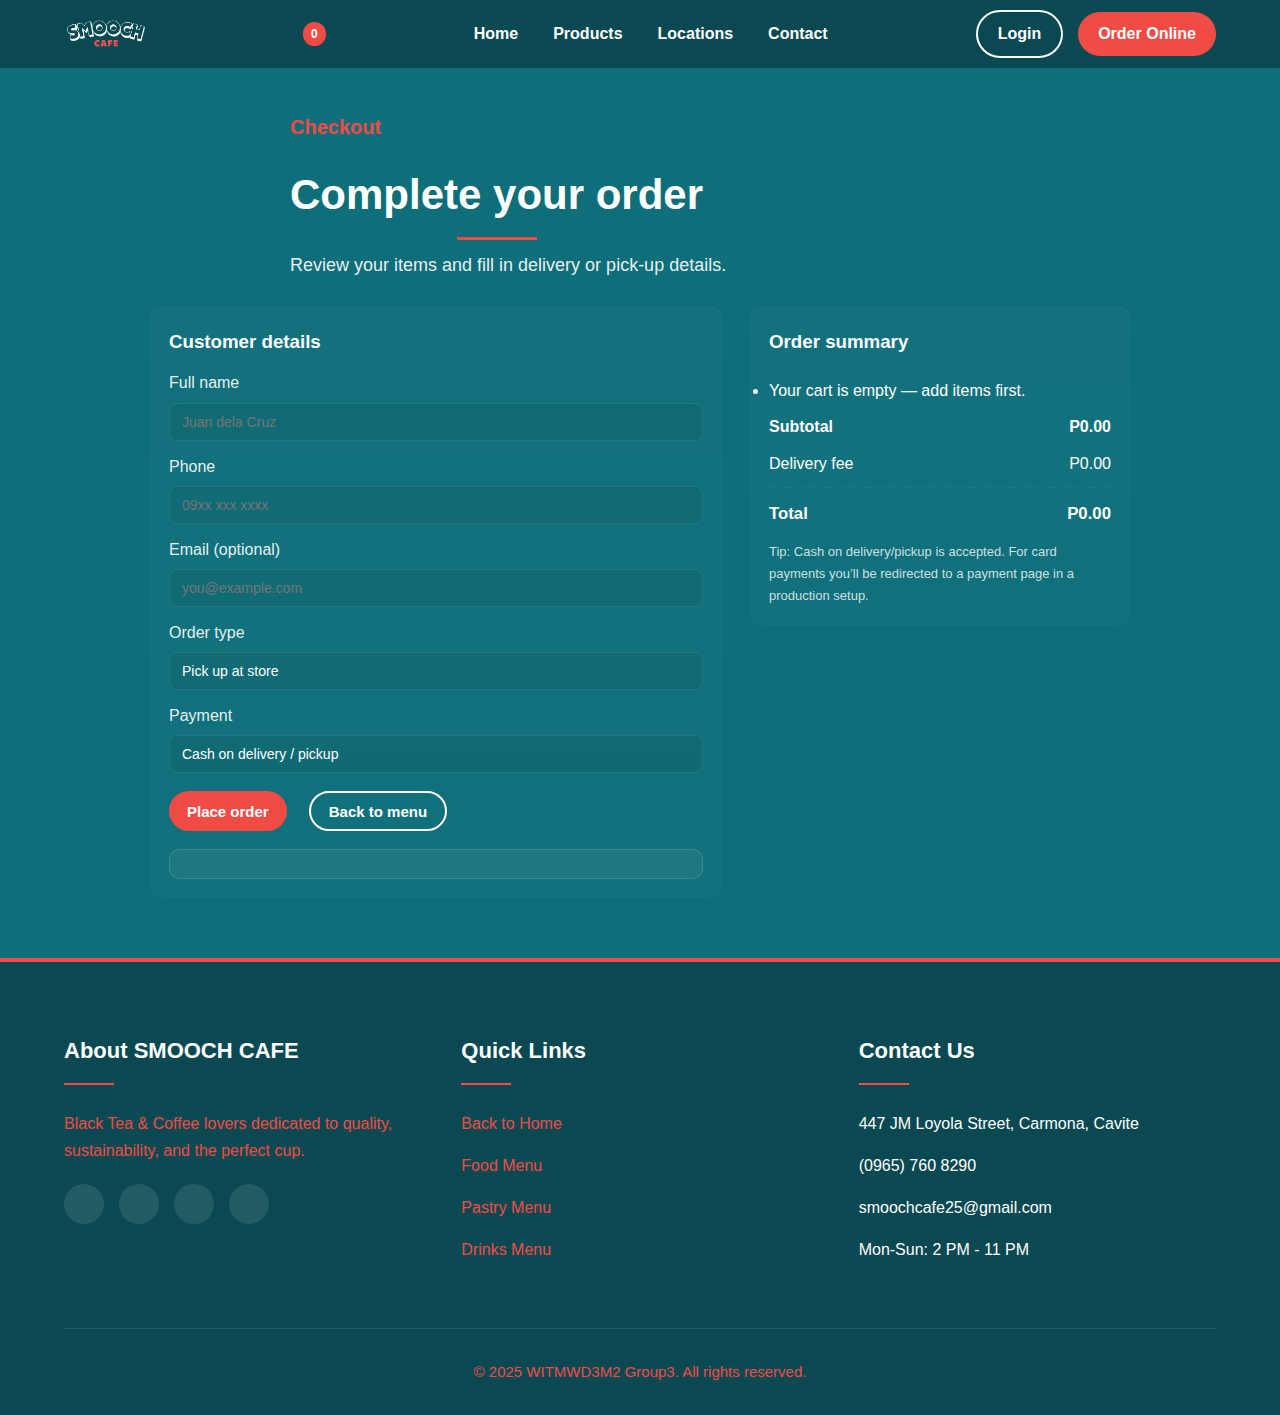
<file: pages/checkout.html>
<!DOCTYPE html>
<html lang="en">
<head>
  <meta charset="utf-8" />
  <meta name="viewport" content="width=device-width,initial-scale=1" />
  <title>Checkout — Smooch Cafe</title>

  <!-- main site css (page is in /pages/, so ../css/) -->
  <link rel="stylesheet" href="../css/style.css" />
  <link rel="icon" type="image/x-icon" href="../images/favicon.ico">
  <style>
    /* Page layout: use flex so footer sits after content and main grows naturally */
    html, body { height: 100%; margin: 0; }
    body { display: flex; flex-direction: column; min-height: 100vh; }
    main.container { flex: 1 0 auto; padding-top: 110px; padding-bottom: 60px; max-width: 980px; }

    /* tiny page-specific overrides */
    .checkout-grid { display: grid; grid-template-columns: 1fr 380px; gap: 28px; align-items: start; }
    @media (max-width: 920px) {
      .checkout-grid { grid-template-columns: 1fr; }
      main.container { padding-top: 120px; }
    }

    .card {
      background: linear-gradient(180deg, rgba(255,255,255,0.02), rgba(255,255,255,0.01));
      border: 1px solid rgba(255,255,255,0.04);
      padding: 18px;
      border-radius: 12px;
    }

    .form-row { margin-bottom: 12px; display:flex; flex-direction:column; }
    .form-row label { font-size:13px; margin-bottom:6px; color: rgba(255,255,255,0.92); }
    .form-row input, .form-row textarea, .form-row select {
      padding: 10px 12px;
      border-radius: 8px;
      border: 1px solid rgba(255,255,255,0.08);
      background: rgba(0,0,0,0.05);
      color: var(--text-light);
      font-size: 14px;
    }

    /* DELIVERY ADDRESS improvements */
    #customerAddress {
      min-height: 84px;             /* comfortably tall by default */
      max-height: 220px;
      resize: vertical;             /* let user expand vertically only */
      line-height: 1.4;
      padding: 12px;
      font-size: 14px;
      border-radius: 8px;
      border: 1px solid rgba(255,255,255,0.12);
      background: rgba(0,0,0,0.06);
      color: var(--text-light);
      transition: box-shadow .15s, border-color .15s;
    }
    #customerAddress::placeholder { color: rgba(255,255,255,0.6); }

    #customerAddress:focus {
      outline: none;
      border-color: rgba(240,76,69,0.9);
      box-shadow: 0 6px 18px rgba(240,76,69,0.08);
      background: rgba(0,0,0,0.03);
    }

    .address-meta {
      display:flex;justify-content:space-between;align-items:center;margin-top:6px;
      color: rgba(255,255,255,0.7); font-size:12px;
    }
    .address-meta .error { color: #ffb4b4; font-weight:700; display:none; }

    /* Keep other rules below (select improvements) */
    /* Improve native select look for most browsers */
    .filter-select,
    select {
      -webkit-appearance: none;
      -moz-appearance: none;
      appearance: none;
      background-clip: padding-box;
      color: #0b1b1d;               /* default closed text color (dark) */
      background: #ffffff;         /* white control — keeps options readable */
      border: 1px solid rgba(7,22,23,0.06);
      padding: 10px 40px 10px 14px;
      border-radius: 10px;
      font-size: 14px;
    }

    /* Safari fix to ensure visible text */
    .filter-select, select {
      color: #f3f5f5;
    }

    /* arrow indicator */
    .filter-select-wrap::after,
    .select-wrap::after {
      content: "";
      position: absolute;
      right: 12px;
      top: 50%;
      transform: translateY(-50%) rotate(45deg);
      width: 8px; height: 8px;
      border-right: 2px solid var(--accent, #F04C45);
      border-bottom: 2px solid var(--accent, #F04C45);
      pointer-events: none;
    }

    /* attempt to style native options (works on many but NOT all) */
    select option {
      color: #0b1b1d;
      background: #ffffff;
      padding: 6px 8px;
    }

    /* disabled separator option */
    select option[disabled] {
      color: #6b7280;
      background: #f7f7f7;
    }

    /* focus ring */
    select:focus {
      outline: none;
      box-shadow: 0 6px 20px rgba(7,22,23,0.06);
      border-color: var(--accent, #F04C45);
    }

    /* Delivery textarea improvements (use in page or global stylesheet) */
    #addressRow { width: 100%; }                 /* ensure container doesn't limit width */
    #customerAddress {
      width: 100%;                               /* full width of column */
      box-sizing: border-box;                    /* include padding in width */
      min-height: 120px;                         /* comfortable default height */
      max-height: 320px;                         /* allow growing to a reasonable limit */
      resize: vertical;                          /* user can expand vertically */
      overflow-y: auto;                          /* vertical scroll only when max-height reached */
      line-height: 1.45;
      padding: 12px 14px;
      font-size: 14px;
      border-radius: 8px;
      border: 1px solid rgba(255,255,255,0.12);
      background: rgba(0,0,0,0.04);
      color: var(--text-light);
    }

    /* Make sure the address-meta (counter and error) sits under the textarea and visible */
    .address-meta { display:flex; justify-content:space-between; align-items:center; gap:12px; margin-top:8px; flex-wrap:wrap; }
    .address-meta .chars { color: rgba(255,255,255,0.78); font-size:13px; }
    .address-meta .error { color: #ffb4b4; font-weight:700; display:none; font-size:13px; }

    /* Optional: nicer small scrollbar for webkit browsers (won't break other browsers) */
    #customerAddress::-webkit-scrollbar { width: 10px; }
    #customerAddress::-webkit-scrollbar-thumb { background: rgba(0,0,0,0.18); border-radius: 8px; }
    #customerAddress::-webkit-scrollbar-track { background: transparent; }

    /* Checkout message minor style (you already had this) */
    #checkoutMessage {
      margin-top: 18px;
      padding: 14px 16px;
      border-radius: 10px;
      background: rgba(255,255,255,0.06);
      border: 1px solid rgba(255,255,255,0.12);
      font-size: 14px;
      line-height: 1.45;
      color: var(--text-light);
    }
    #checkoutMessage strong { font-size: 15px; }

    /* make place-order button and back-to-menu anchor match exactly */
.checkout-form .btn,
.checkout-form a.btn {
  display: inline-flex;
  align-items: center;
  justify-content: center;
  height: 40px;            /* same visual height for both */
  box-sizing: border-box;
  padding: 8px 18px;       /* identical horizontal padding */
  line-height: 1;          /* avoid extra vertical spacing */
  font-size: 15px;         /* unify text size */
  vertical-align: middle;
}

/* optional: make primary and secondary look consistent (border radius etc) */
.checkout-form .btn {
  border-radius: 22px;     /* match your pill style */
}

/* keep the spacing between them */
.checkout-form .btn + .btn,
.checkout-form .btn + a.btn {
  margin-left: 12px;
}

.checkout-form label {
    font-size: 1em;
}
  </style>
</head>
<body id="top">

  <!-- HEADER -->
  <header>
    <div class="container header-container">
      <a href="../index.html" class="logo" aria-label="Smooch Cafe home">
        <img src="../images/logo.png" alt="SMOOCH CAFE logo" class="logo-img" />
      </a>

      <!-- CART & Burger Container-->
      <div class="header-right">
        <!-- CART ICON -->
        <div class="cart-icon"
     id="cart-icon"
     role="button"
     tabindex="0"
     aria-label="View cart"
     aria-expanded="false">
  <i class="fa-solid fa-bag-shopping" aria-hidden="true"></i>
  <span id="cart-count">0</span>
</div>
      
        <!-- HAMBURGER -->
        <button class="nav-toggle" aria-expanded="false">
            <span class="bars"><span></span><span></span><span></span></span>
        </button>
      </div>
      

      <nav class="nav-menu" id="primary-nav" aria-label="Primary navigation">
        <ul>
          <li><a href="../index.html">Home</a></li>
          <!-- diretso na sa food section -->
          <li><a href="../pages/products.html">Products</a></li>
          <li><a href="#footer">Locations</a></li>
          <li><a href="#footer">Contact</a></li>
        </ul>

        <!-- mobile-only buttons -->
        <div class="nav-buttons mobile-buttons">
          <a href="#" class="btn btn-secondary js-open-login">Login</a>
          <a href="#footer" class="btn btn-primary">Order Online</a>
        </div>
      </nav>

      <!-- desktop-only buttons -->
      <div class="nav-buttons desktop-buttons">
        <a href="#" class="btn btn-secondary js-open-login">Login</a>
        <a href="#footer" class="btn btn-primary">Order Online</a>
      </div>
    </div>

    <div class="nav-overlay" aria-hidden="true"></div>
  </header>

  <main class="container" id="checkoutMain">
    <div class="section-header" style="text-align:left; margin-bottom:1.6rem;">
      <div class="section-subtitle">Checkout</div>
      <h2 class="section-title">Complete your order</h2>
      <p class="section-desc">Review your items and fill in delivery or pick-up details.</p>
    </div>

    <div class="checkout-grid">
      <!-- LEFT: customer form -->
      <section class="checkout-form card" aria-labelledby="customer-details-heading">
        <h3 id="customer-details-heading" style="margin-bottom:12px;">Customer details</h3>

        <form id="checkoutForm" novalidate>
          <div class="form-row">
            <label for="customerName">Full name</label>
            <input id="customerName" name="name" required placeholder="Juan dela Cruz" autocomplete="name" />
          </div>

          <div class="form-row">
            <label for="customerPhone">Phone</label>
            <input id="customerPhone" name="phone" required placeholder="09xx xxx xxxx" autocomplete="tel" />
          </div>

          <div class="form-row">
            <label for="customerEmail">Email (optional)</label>
            <input id="customerEmail" name="email" type="email" placeholder="you@example.com" autocomplete="email" />
          </div>

          <div class="form-row">
            <label for="orderType">Order type</label>
            <select id="orderType" required>
              <option value="pickup">Pick up at store</option>
              <option value="delivery">Delivery</option>
            </select>
          </div>

          <!-- Improved delivery address row -->
          <div id="addressRow" style="display:none;" class="form-row" aria-live="polite">
            <label for="customerAddress">Delivery address</label>
            <textarea id="customerAddress"
                      name="address"
                      placeholder="House/Building, Street, Barangay, City — e.g. 22 Magnolia St., Barangay San Roque, Makati"
                      maxlength="350"
                      autocomplete="street-address"
                      aria-describedby="addressMeta"></textarea>
          
            <div class="address-meta" id="addressMeta">
              <div class="chars"><span id="addrCount">0</span>/350</div>
              <div class="error" id="addrError">Please enter a valid delivery address (min 12 characters).</div>
            </div>
          </div>
          

          <div class="form-row">
            <label for="paymentMethod">Payment</label>
            <select id="paymentMethod" required>
              <option value="cod">Cash on delivery / pickup</option>
              <option value="card">Card (will be processed on checkout)</option>
            </select>
          </div>

          <div style="margin-top:18px; display:flex; gap:10px; align-items:center;">
            <button type="submit" class="btn btn-primary">Place order</button>
            <a href="products.html" class="btn btn-secondary" style="text-decoration:none;">Back to menu</a>
          </div>
        </form>

        <div id="checkoutMessage" aria-live="polite"></div>
      </section>

      <!-- RIGHT: order summary -->
      <aside class="order-summary card" aria-labelledby="order-summary-heading">
        <h3 id="order-summary-heading" style="margin-bottom:12px;">Order summary</h3>

        <ul id="checkoutItems" aria-live="polite"></ul>

        <div style="display:flex; justify-content:space-between; font-weight:700; margin-bottom:10px;">
          <span>Subtotal</span>
          <span id="checkoutSubtotal">P0.00</span>
        </div>

        <div style="display:flex; justify-content:space-between; margin-bottom:10px;">
          <span>Delivery fee</span>
          <span id="checkoutDelivery">P0.00</span>
        </div>

        <div style="display:flex; justify-content:space-between; font-size:1.05rem; font-weight:900; border-top:1px dashed rgba(255,255,255,0.06); padding-top:12px;">
          <span>Total</span>
          <span id="checkoutTotal">P0.00</span>
        </div>

        <div style="margin-top:12px; font-size:13px; color:rgba(255,255,255,0.8)">
          Tip: Cash on delivery/pickup is accepted. For card payments you’ll be redirected to a payment page in a production setup.
        </div>
      </aside>
    </div>
  </main>



<!-- Login Modal -->
<div class="modal-overlay" id="loginModal">
    <div class="modal-card">
      <button class="modal-close" id="closeLoginModal">&times;</button>
  
      <h2 class="modal-title">Welcome back</h2>
      <p class="modal-subtitle">Sign in to enjoy your favorite Smooch Café treats.</p>
  
      <form class="modal-form">
        <div class="modal-input-group">
          <label for="loginEmail">Email</label>
          <div class="modal-input-wrapper">
            <i class="fa-solid fa-envelope"></i>
            <input type="email" id="loginEmail" placeholder="you@example.com" required>
          </div>
        </div>
  
        <div class="modal-input-group">
          <label for="loginPassword">Password</label>
          <div class="modal-input-wrapper">
            <i class="fa-solid fa-lock"></i>
            <input type="password" id="loginPassword" placeholder="••••••••" required>
          </div>
        </div>
  
        <div class="modal-extra">
          <label class="remember-me">
            <input type="checkbox">
            <span>Remember me</span>
          </label>
          <a href="#" class="modal-link">Forgot password?</a>
        </div>
  
        <button type="submit" class="btn btn-primary modal-btn">
          Login
        </button>
      </form>
    </div>
  </div>


  <!-- FOOTER -->
  <footer id="footer">
    <div class="container">
      <div class="footer-content">
        <div class="footer-column">
          <h3>About SMOOCH CAFE</h3>
          <p style="color: var(--coffee-accent); margin-bottom: 20px;">
            Black Tea & Coffee lovers dedicated to quality, sustainability, and the perfect cup.
          </p>
          <div class="social-links">
            <a href="https://www.facebook.com/profile.php?id=61580172486900" target="_blank"><i class="fa-brands fa-facebook-f"></i></a>
            <a href="https://www.instagram.com/smoochcafeph/" target="_blank"><i class="fa-brands fa-instagram"></i></a>
            <a href="#" target="_blank"><i class="fa-brands fa-twitter"></i></a>
            <a href="#" target="_blank"><i class="fa-brands fa-pinterest"></i></a>
          </div>
        </div>

        <div class="footer-column">
          <h3>Quick Links</h3>
          <ul class="footer-links">
            <li><a href="../index.html">Back to Home</a></li>
            <li><a href="#food">Food Menu</a></li>
            <li><a href="#pastry">Pastry Menu</a></li>
            <li><a href="#drinks">Drinks Menu</a></li>
          </ul>
        </div>

        <div class="footer-column">
          <h3>Contact Us</h3>
          <ul class="footer-links">
            <li><i class="fa-solid fa-location-dot"></i> <a href="https://maps.app.goo.gl/HBGzVzqp3p1uxhrm6" target="_blank" style="color:white">447 JM Loyola Street, Carmona, Cavite</a></li>
            <li><i class="fa-solid fa-phone"></i> <a href="tel:+639657608290" style="color:white">(0965) 760 8290</a></li>
            <li><i class="fa-solid fa-envelope"></i> <a href="mailto:smoochcafe25@gmail.com" target="_blank" style="color:white">smoochcafe25@gmail.com</a></li>
            <li><i class="fa-solid fa-clock"></i> Mon-Sun: 2 PM - 11 PM</li>
          </ul>
        </div>
      </div>

      <div class="copyright footer-links">
        &copy; 2025 WITMWD3M2
        <a href="https://www.facebook.com/khier.dixon/" target="_blank">Group3</a>. All rights reserved.
      </div>
    </div>
  </footer>

  <!-- main site script (paths: this file is /pages/, so ../js/) -->
  <script src="../js/script.js"></script>

  <!-- page-specific script -->
  <script>
    (function () {
      /* ====== NOTE: removed JS that set exact main height; layout handled by CSS flex above ====== */

      /* ====== existing cart + form logic kept exactly as before ====== */
      const STORAGE_KEY = "smoochCart";
      const itemsEl = document.getElementById('checkoutItems');
      const subtotalEl = document.getElementById('checkoutSubtotal');
      const totalEl = document.getElementById('checkoutTotal');
      const deliveryEl = document.getElementById('checkoutDelivery');

      const orderType = document.getElementById('orderType');
      const addressRow = document.getElementById('addressRow');
      const addressInput = document.getElementById('customerAddress');
      const addrCount = document.getElementById('addrCount');
      const addrError = document.getElementById('addrError');

      function getCart() {
        try {
          const saved = localStorage.getItem(STORAGE_KEY);
          return saved ? JSON.parse(saved) : [];
        } catch (e) {
          console.error('Failed to parse cart', e);
          return [];
        }
      }

      function formatPeso(n) {
        return 'P' + Number(n).toFixed(2);
      }

      function renderCart() {
        const cart = getCart();
        itemsEl.innerHTML = '';
        let subtotal = 0;
        if (!cart.length) {
          itemsEl.innerHTML = '<li style="padding:8px 0;">Your cart is empty — add items first.</li>';
        } else {
          cart.forEach(item => {
            const lineTotal = (item.price || 0) * (item.qty || 1);
            subtotal += lineTotal;

            const li = document.createElement('li');
            li.innerHTML = `
              <div style="display:flex; align-items:center; gap:12px;">
                <div style="min-width:0;">
                  <div style="font-weight:700;">${escapeHtml(item.name)}</div>
                  <div style="font-size:13px; color: rgba(255,255,255,0.7);">Qty: ${item.qty}</div>
                </div>
              </div>
              <div style="text-align:right; min-width:88px;">
                <div style="font-weight:700;">${formatPeso(lineTotal)}</div>
                <div style="font-size:12px; color: rgba(255,255,255,0.6);">P${Number(item.price).toFixed(2)} each</div>
              </div>
            `;
            itemsEl.appendChild(li);
          });
        }

        const deliveryFee = (orderType.value === 'delivery' && cart.length) ? 40 : 0;
        subtotalEl.textContent = formatPeso(subtotal);
        deliveryEl.textContent = formatPeso(deliveryFee);
        totalEl.textContent = formatPeso(subtotal + deliveryFee);
      }

      function escapeHtml(str) {
        if (!str) return '';
        return String(str).replace(/[&<>"']/g, (m) => ({'&':'&amp;','<':'&lt;','>':'&gt;','"':'&quot;',"'":'&#39;'}[m]));
      }

      // show/hide address and focus
      orderType.addEventListener('change', () => {
        const isDelivery = (orderType.value === 'delivery');
        addressRow.style.display = isDelivery ? 'block' : 'none';
        // reset error when toggling
        addrError.style.display = 'none';
        // focus the textarea when it becomes visible
        if (isDelivery) {
          // small timeout to allow transition/layout before focus (helps mobile)
          setTimeout(() => {
            addressInput.focus();
          }, 80);
        }
        renderCart();
      });

      // initial render
      renderCart();

      // address live counter
      addressInput.addEventListener('input', () => {
        const len = addressInput.value.trim().length;
        addrCount.textContent = len;
        if (len >= 12) {
          addrError.style.display = 'none';
        }
      });

      // form submit handler
      const form = document.getElementById('checkoutForm');
      const msgEl = document.getElementById('checkoutMessage');

      form.addEventListener('submit', (e) => {
        e.preventDefault();
        const cart = getCart();
        if (!cart.length) {
          alert('Your cart is empty.');
          return;
        }

        const name = document.getElementById('customerName').value.trim();
        const phone = document.getElementById('customerPhone').value.trim();
        const email = document.getElementById('customerEmail').value.trim();
        const addr = addressInput.value.trim();
        const pay = document.getElementById('paymentMethod').value;
        const type = orderType.value;

        if (!name || !phone) {
          alert('Please enter your name and phone number.');
          return;
        }
        if (type === 'delivery') {
          // require a minimum practical address length for delivery
          if (!addr || addr.length < 12) {
            addrError.style.display = 'block';
            addrError.textContent = 'Please enter a valid delivery address (min 12 characters).';
            addressInput.focus();
            return;
          }
        }

        // compute totals
        const subtotal = cart.reduce((s, it) => s + ((it.price||0) * (it.qty||1)), 0);
        const deliveryFee = (type === 'delivery') ? ((cart.length) ? 40 : 0) : 0;
        const total = subtotal + deliveryFee;

        // create order
        const order = {
          id: 'ORD' + Date.now(),
          createdAt: new Date().toISOString(),
          customer: { name, phone, email, address: (type === 'delivery') ? addr : null },
          items: cart,
          orderType: type,
          paymentMethod: pay,
          subtotal: subtotal,
          deliveryFee: deliveryFee,
          total: total
        };

        // store order history
        try {
          const orders = JSON.parse(localStorage.getItem('smoochOrders') || '[]');
          orders.push(order);
          localStorage.setItem('smoochOrders', JSON.stringify(orders));
        } catch (err) {
          console.error('Failed to save order', err);
        }

        // clear cart
        localStorage.removeItem(STORAGE_KEY);

        // update badge if global helper exists
        if (window.updateCartBadge) {
          try { window.updateCartBadge(); } catch (e) { /* ignore */ }
        } else {
          // fallback: update cart-count if present
          const cc = document.getElementById('cart-count');
          if (cc) cc.textContent = '0';
        }

        // success message
        msgEl.style.display = 'block';
        msgEl.className = 'success';
        msgEl.innerHTML = `
          <strong>Thanks, ${escapeHtml(name)}!</strong>
          <div>Your order <strong>${order.id}</strong> was placed.</div>
          <div style="margin-top:6px;">Estimated total: <strong>${formatPeso(order.total)}</strong></div>
        `;
        renderCart();
      });
    })();
  </script>
</body>
</html>
</file>
<file: css/style.css>
:root {
  --coffee-dark: #0A4952;
  --coffee-medium: #0E6F7A;
  --coffee-light: #FFFFFF;
  --coffee-accent: #F04C45;
  --coffee-cream: #0E6F7A;
  --coffee-gold: #F04C45;
  --text-dark: #FFFFFF;
  --text-light: #FFFFFF;

  /* uploaded logo path for reference:
     /mnt/data/e8f64804-7aa0-4e22-9a19-a689bc703e65.png
  */
}

/* Reset + base */
* {
  box-sizing: border-box;
  margin: 0;
  padding: 0;
}

body {
  font-family: 'Montserrat', sans-serif;
  background: var(--coffee-cream);
  color: var(--text-dark);
  line-height: 1.7;
  overflow-x: hidden;
}

.container {
  width: 90%;
  max-width: 1200px;
  margin: 0 auto;
}

/* Header */
header {
  background: var(--coffee-dark);
  position: fixed;
  top: 0;
  left: 0;
  right: 0;
  z-index: 1000;
  padding: 10px 0;
  transition: all 0.3s ease;
}

.header-container {
  display: flex;
  align-items: center;
  justify-content: space-between;
}

/* Logo */
.logo {
  display: flex;
  align-items: center;
  text-decoration: none;
}

.logo-img {
  height: 48px;
  width: auto;
  display: block;
  object-fit: contain;
}

/* Nav — desktop */
.nav-menu {
  display: flex;
  align-items: center;
  gap: 35px;
}

.nav-menu ul {
  display: flex;
  list-style: none;
  gap: 35px;
  padding: 0;
  margin: 0;
}

.nav-menu a {
  text-decoration: none;
  color: var(--coffee-light);
  font-weight: 600;
  font-size: 16px;
  position: relative;
  padding: 5px 0;
  transition: all 0.25s ease;
}

.nav-menu a:after {
  content: '';
  position: absolute;
  left: 0;
  bottom: 0;
  width: 0;
  height: 2px;
  background: var(--coffee-gold);
  transition: width 0.25s ease;
}

.nav-menu a:hover:after {
  width: 100%;
}

/* Buttons (desktop) */
.nav-buttons {
  display: flex;
  gap: 15px;
  align-items: center;
}

.btn {
  display: inline-block;
  padding: 8px 20px;
  border-radius: 30px;
  font-weight: 600;
  text-decoration: none;
  font-size: 16px;
  cursor: pointer;
  border: none;
  box-sizing: border-box;
}

.btn-primary {
  background: var(--coffee-gold);
  color: #fff;
}

.btn-primary:hover {
  background: #c33b38;
  transform: translateY(-3px);
}

.btn-secondary {
  background: transparent;
  color: var(--coffee-light);
  border: 2px solid var(--coffee-light);
}

.btn-secondary:hover {
  background: rgba(255, 255, 255, 0.06);
  transform: translateY(-3px);
}

/* Hero */
.hero {
  height: 100vh;
  display: flex;
  align-items: center;
  padding-top: 80px;
  position: relative;
  overflow: hidden;
}

.hero::before {
  content: '';
  position: absolute;
  inset: 0;
  background: linear-gradient(135deg, #06353C 0%, #041F22 50%);
  z-index: -1;
}

.hero .container {
  display: flex;
  gap: 24px;
  align-items: center;
  justify-content: space-between;
}

.hero-content {
  width: 750px;
  color: var(--text-light);
  animation: fadeInUp 1s ease;
}

.hero-subtitle {
  font-size: 20px;
  color: var(--coffee-accent);
  margin-top: 20px;
  margin-bottom: 60px;
  display: flex;
  gap: 10px;
  align-items: center;
}

.hero-subtitle::before {
  content: '';
  width: 50px;
  height: 2px;
  background: var(--coffee-gold);
}

.hero-title {
  font-size: 58px;
  line-height: 1.1;
  margin-bottom: 25px;
  color: var(--text-light);
}

.hero-title span {
  color: var(--coffee-gold);
}

.hero-text {
  font-size: 16px;
  margin-bottom: 120px;
  max-width: 700px;
}

.hero-buttons {
  display: flex;
  gap: 20px;
  margin-top: 30px;
}

/* make hero buttons target specifically .hero-buttons so they don't get clobbered */
.hero-buttons .btn {
  /* when stacked on mobile we override with mobile rules later */
  border-radius: 30px;
  padding: 10px 20px;
}

/* Hero illustration */
.hero-illustration {
  width: 370px;
  height: auto;
  object-fit: contain;
  display: block;
}

/* Products */
.products {
  padding: 120px 0;
  background: linear-gradient(180deg,
      rgba(14, 111, 122, 0.98) 0%,
      rgba(6, 31, 34, 0.95) 100%);
  border-top: 4px solid var(--coffee-gold);
}

.section-header {
  text-align: center;
  max-width: 700px;
  margin: 0 auto 70px;
}

.section-subtitle {
  font-size: 20px;
  font-weight: 600;
  color: var(--coffee-gold);
  margin-bottom: 15px;
}

.section-title {
  font-size: 42px;
  color: var(--coffee-light);
  margin-bottom: 20px;
  display: inline-block;
  position: relative;
}

.section-title::after {
  content: '';
  position: absolute;
  bottom: -10px;
  left: 50%;
  transform: translateX(-50%);
  width: 80px;
  height: 3px;
  background: var(--coffee-gold);
}

.section-desc {
  font-size: 18px;
  color: rgba(255, 255, 255, 0.92);
}

.product-grid {
  display: grid;
  grid-template-columns: repeat(auto-fit, minmax(300px, 1fr));
  gap: 40px;
}

.products .product-grid {
  display: grid;
  gap: 40px;
  grid-template-columns: repeat(3, minmax(0, 1fr));
  /* 3 columns sa desktop */
}

.product-card {
  background: linear-gradient(180deg,
      rgba(255, 255, 255, 0.03),
      rgba(255, 255, 255, 0.02));
  border-radius: 15px;
  overflow: hidden;
  transition: transform 0.4s, box-shadow 0.4s, border 0.2s;
  border: 1px solid rgba(255, 255, 255, 0.04);
}

.product-card:hover {
  transform: translateY(-15px);
  border: 2px solid var(--coffee-gold);
  box-shadow: 0 22px 48px rgba(4, 22, 24, 0.55);
}

.product-img {
  height: 360px;
  overflow: hidden;
  background: linear-gradient(180deg,
      rgba(0, 0, 0, 0.12),
      rgba(0, 0, 0, 0.06));
}

.product-img img {
  width: 100%;
  height: 100%;
  object-fit: cover;
  display: block;
  transition: transform 0.5s ease;
}

.product-card:hover .product-img img {
  transform: scale(1.05);
}

.product-info {
  padding: 25px;
  position: relative;
}

.product-tag {
  position: absolute;
  top: -20px;
  right: 25px;
  background: var(--coffee-gold);
  color: var(--coffee-dark);
  padding: 8px 18px;
  border-radius: 20px;
  font-weight: 600;
  font-size: 14px;
  box-shadow: 0 6px 14px rgba(0, 0, 0, 0.25);
}

.product-title {
  font-size: 24px;
  color: var(--coffee-light);
  margin-bottom: 10px;
}

.product-desc {
  color: rgba(255, 255, 255, 0.9);
  margin-bottom: 20px;
  font-size: 16px;
}

.product-footer {
  display: flex;
  justify-content: space-between;
  align-items: center;
}

.product-price {
  font-size: 24px;
  font-weight: 700;
  color: var(--coffee-gold);
}

.rating {
  color: var(--coffee-gold);
  font-size: 16px;
}

/* ANAK NG FOOTER */
footer {
  background: var(--coffee-dark);
  color: var(--text-light);
  padding: 70px 0 30px;
  position: relative;
  border-top: 4px solid var(--coffee-gold);
}

.footer-content {
  display: grid;
  grid-template-columns: repeat(auto-fit, minmax(250px, 1fr));
  gap: 40px;
  margin-bottom: 50px;
}

.footer-column h3 {
  font-size: 22px;
  margin-bottom: 25px;
  position: relative;
  padding-bottom: 15px;
}

.footer-column h3::after {
  content: '';
  position: absolute;
  bottom: 0;
  left: 0;
  width: 50px;
  height: 2px;
  background: var(--coffee-gold);
}

.footer-links {
  list-style: none;
}

.footer-links li {
  margin-bottom: 15px;
}

.footer-links a {
  color: var(--coffee-accent);
  text-decoration: none;
  transition: all 0.3s ease;
}

.footer-links a:hover {
  color: var(--coffee-gold);
  padding-left: 5px;
}

.social-links {
  display: flex;
  gap: 15px;
  margin-top: 20px;
}

.social-links a {
  display: flex;
  align-items: center;
  justify-content: center;
  width: 40px;
  height: 40px;
  background: rgba(255, 255, 255, 0.1);
  border-radius: 50%;
  color: var(--coffee-cream);
  font-size: 18px;
  transition: all 0.3s ease;
}

.social-links a:hover {
  background: var(--coffee-gold);
  transform: translateY(-3px);
}

.copyright {
  text-align: center;
  padding-top: 30px;
  border-top: 1px solid rgba(255, 255, 255, 0.1);
  color: var(--coffee-accent);
  font-size: 15px;
}



/* Animations */
@keyframes fadeInUp {
  from {
    opacity: 0;
    transform: translateY(40px);
  }

  to {
    opacity: 1;
    transform: translateY(0);
  }
}

/* ---------- Mobile nav styles (hamburger & drawer) ---------- */

/* visually hidden helper */
.sr-only {
  position: absolute;
  width: 1px;
  height: 1px;
  padding: 0;
  margin: -1px;
  overflow: hidden;
  clip: rect(0 0 0 0);
  white-space: nowrap;
  border: 0;
}

/* nav-toggle (hamburger container) */
.nav-toggle {
  display: none;
  /* shown on mobile by media query */
  width: 44px;
  height: 36px;
  padding: 6px;
  background: transparent;
  border: 0;
  cursor: pointer;
  align-items: center;
  justify-content: center;
  z-index: 3000;
}

/* bars wrapper */
.nav-toggle .bars {
  width: 28px;
  height: 22px;
  display: inline-block;
  position: relative;
}

/* bars inside wrapper */
.nav-toggle .bars span {
  position: absolute;
  left: 0;
  right: 0;
  height: 4px;
  background: #ffffff;
  /* white bars on dark header */
  border-radius: 3px;
  transition: transform 0.28s ease, opacity 0.2s ease;
}

.nav-toggle .bars span:nth-child(1) {
  top: 0;
}

.nav-toggle .bars span:nth-child(2) {
  top: 50%;
  transform: translateY(-50%);
}

.nav-toggle .bars span:nth-child(3) {
  bottom: 0;
}

/* overlay */
.nav-overlay {
  position: fixed;
  inset: 0;
  background: rgba(0, 0, 0, 0.55);
  opacity: 0;
  pointer-events: none;
  transition: opacity 0.25s ease;
  z-index: 2500;
}

/* nav default (desktop) */
.nav-menu {
  display: flex;
  align-items: center;
  gap: 35px;
}

.nav-menu ul {
  display: flex;
  list-style: none;
  gap: 35px;
  padding: 0;
  margin: 0;
}

/* mobile drawer */
@media (max-width: 900px) {
  .nav-toggle {
    display: flex;
  }

  .desktop-buttons {
    display: none;
    /* hide desktop buttons on mobile */
  }

  .nav-menu {
    position: fixed;
    top: 0;
    right: -320px;
    /* off-canvas */
    width: 320px;
    height: 100vh;
    /* opaque background to prevent bleed-through */
    background: linear-gradient(180deg, #0A4952, #041F22);
    padding: 84px 26px;
    display: flex;
    flex-direction: column;
    align-items: flex-start;
    gap: 18px;
    transition: right 0.28s cubic-bezier(0.2, 0.9, 0.3, 1);
    z-index: 2600;
    box-shadow: -20px 0 40px rgba(0, 0, 0, 0.45);
  }

  .nav-menu ul {
    flex-direction: column;
    gap: 18px;
    display: flex;
    list-style: none;
    padding: 0;
    margin: 0;
    width: 100%;
  }

  .nav-menu a {
    font-size: 18px;
    color: var(--coffee-light);
    padding: 8px 0;
    display: inline-block;
  }

  /* -----------------------
     MOBILE BUTTON FIXES (SCOPED VERY SPECIFICALLY)
     ----------------------- */
  /* only target the drawer's mobile-buttons so product/hero buttons are untouched */
  .nav-menu .mobile-buttons {
    width: 100%;
    display: flex;
    flex-direction: column;
    gap: 12px;
    margin-top: 12px;
  }

  .nav-menu .mobile-buttons .btn {
    display: block;
    width: 100%;
    padding: 12px 16px;
    border-radius: 12px;
    /* keeps pill-like look but not circular */
    font-size: 16px;
    text-align: center;
    box-sizing: border-box;
    line-height: 1.2;
  }

  /* ensure outlined sign in keeps border and transparent background */
  .nav-menu .mobile-buttons .btn.btn-secondary {
    background: transparent;
    color: var(--coffee-light);
    border: 2px solid rgba(255, 255, 255, 0.9);
  }

  /* primary CTA full-width */
  .nav-menu .mobile-buttons .btn.btn-primary {
    background: var(--coffee-gold);
    color: #fff;
    border: none;
  }

  /* small spacing between stacked buttons (defensive) */
  .nav-menu .mobile-buttons .btn+.btn {
    margin-top: 8px;
  }

  /* focus styles for keyboard users */
  .nav-menu .mobile-buttons .btn:focus-visible {
    outline: 3px solid rgba(240, 76, 69, 0.18);
    outline-offset: 2px;
  }

  .nav-menu.active {
    right: 0;
  }

  .nav-overlay.active {
    opacity: 1;
    pointer-events: auto;
  }

  /* hamburger -> X */
  .nav-toggle.active .bars span:nth-child(1) {
    transform: translateY(9px) rotate(45deg);
  }

  .nav-toggle.active .bars span:nth-child(2) {
    opacity: 0;
    transform: scaleX(0);
  }

  .nav-toggle.active .bars span:nth-child(3) {
    transform: translateY(-9px) rotate(-45deg);
  }

  .logo-img {
    height: 44px;
  }
}

/* ensure mobile-only inside desktop hidden */
@media (min-width: 901px) {
  .mobile-buttons {
    display: none;
  }
}

/* ---------- Mobile hero tweaks ---------- */
@media (max-width: 900px) {
  .hero {
    height: auto;
    padding-top: 110px;
    padding-bottom: 60px;
  }

  .hero .container {
    flex-direction: column;
    align-items: flex-start;
    gap: 28px;
  }

  .hero-content {
    width: 100%;
    max-width: 520px;
  }

  .hero-title {
    font-size: 44px;
    line-height: 1.05;
    margin-bottom: 18px;
  }

  .hero-text {
    margin-bottom: 22px;
    font-size: 15px;
    max-width: 100%;
  }

  .hero-buttons {
    flex-direction: column;
    gap: 12px;
  }

  .hero-buttons .btn {
    width: 100%;
    padding: 12px 18px;
    font-size: 16px;
  }

  .hero-illustration {
    width: 100%;
    max-width: 340px;
    align-self: center;
    display: block;
    object-fit: contain;
  }
}

@media (max-width: 480px) {
  .hero {
    padding-top: calc(56px + 20px);
    padding-bottom: 48px;
  }

  .hero-title {
    font-size: 36px;
  }

  .hero-text {
    font-size: 14px;
  }

  .hero-content {
    max-width: 100%;
    padding-right: 12px;
  }
}

/* Tablet: 2 columns product items */
@media (max-width: 992px) {
  .products .product-grid {
    grid-template-columns: repeat(2, minmax(0, 1fr));
  }
}

/* Mobile: 1 column product items */
@media (max-width: 600px) {
  .products .product-grid {
    grid-template-columns: 1fr;
  }
}

/* Home to Products Button */
.section-cta {
  text-align: center;
  margin-top: 2rem;
}

.section-cta .btn {
  padding-inline: 2.5rem;
}

.menu-category {
  margin-top: 2.5rem;
}

.category-title {
  font-family: var(--heading-font, "Playfair", serif);
  font-size: 1.4rem;
  margin-bottom: 1rem;
}

/* Sub Nav */
.menu-subnav {
  display: flex;
  flex-wrap: wrap;
  gap: 0.5rem;
  margin-bottom: 1.5rem;
}

.menu-chip {
  padding: 0.45rem 0.9rem;
  border-radius: 999px;
  border: 1px solid var(--coffee-accent);
  font-size: 0.85rem;
  text-decoration: none;
  cursor: pointer;
  color: var(--coffee-);
  background: var(--coffee-gold);
  transition: background 0.2s ease, color 0.2s ease, transform 0.1s ease;
}

.menu-chip:hover {
  background: var(--coffee-accent);
  color: var(--text-light);
  transform: translateY(-1px);
}

html {
  scroll-behavior: smooth;
}

/* Back to top */
.back-to-top-wrapper {
  margin-top: 2rem;
  text-align: right;
}

.back-to-top {
  font-size: 0.85rem;
  text-decoration: none;
  padding: 0.4rem 0.8rem;
  border-radius: 999px;
  border: 1px solid var(--coffee-accent);
  color: var(--coffee-light);
  background: var(--coffee-gold);
  transition: background 0.2s ease, color 0.2s ease, transform 0.1s ease;
}

.back-to-top:hover {
  background: var(--coffee-accent);
  color: var(--text-light);
  transform: translateY(-1px);
}

/* MENU FILTER (products page) */
.menu-filter {
  margin-top: 110px;
  /* para bumaba sa fixed header */
  margin-bottom: 10px;
}

.filter-wrapper {
  max-width: 520px;
  margin: 0 auto 24px;
  text-align: center;
  padding: 16px 18px 18px;
  border-radius: 20px;
  background: rgba(0, 0, 0, 0.2);
  border: 1px solid rgba(255, 255, 255, 0.16);
  box-shadow: 0 14px 30px rgba(0, 0, 0, 0.45);
}

.filter-label {
  font-size: 1.02rem;
  font-weight: 600;
  text-transform: uppercase;
  letter-spacing: 0.18em;
  color: var(--coffee-gold);
  margin-bottom: 4px;
}

.filter-helper {
  font-size: 0.85rem;
  color: rgba(255, 255, 255, 0.8);
  margin-bottom: 10px;
}

/* Select wrapper + custom arrow */
.filter-select-wrap {
  position: relative;
  display: inline-block;
  width: 100%;
}

.filter-select {
  width: 100%;
  padding: 8px 2.5rem 8px 12px;
  border-radius: 999px;
  border: 1px solid var(--coffee-gold);
  background: var(--coffee-dark);
  color: var(--text-light);
  font-size: 0.9rem;
  appearance: none;
  /* remove default arrow */
  -webkit-appearance: none;
  -moz-appearance: none;
  outline: none;
  cursor: pointer;
}

/* custom dropdown arrow (Font Awesome down arrow) */
.filter-select-wrap::after {
  content: "\f078";
  font-family: var(--heading-font, "Playfair", serif);
  font-weight: 900;
  position: absolute;
  right: 14px;
  top: 50%;
  transform: translateY(-50%);
  font-size: 0.8rem;
  color: var(--coffee-gold);
  pointer-events: none;
}

.filter-select:focus {
  border-color: var(--coffee-accent);
  box-shadow: 0 0 0 2px rgba(240, 76, 69, 0.4);
}

/* mobile tweak */
@media (max-width: 600px) {
  .menu-filter {
    margin-top: 100px;
  }

  .filter-wrapper {
    padding-inline: 14px;
  }
}


/* Add to cart styles */
/* Cart icon */
.cart-icon {
  display: flex;
  align-items: center;
  gap: 6px;
  cursor: pointer;
  color: var(--coffee-light);
  font-weight: 600;
}

.cart-icon i {
  font-size: 20px;
}

#cart-count {
  background: var(--coffee-gold);
  color: #fff;
  border-radius: 999px;
  padding: 2px 8px;
  font-size: 12px;
}

/* Cart modal */
.cart-modal {
  position: fixed;
  inset: 0;
  background: rgba(0, 0, 0, 0.65);
  display: none;
  align-items: center;
  justify-content: center;
  z-index: 4000;
}

.cart-modal.show {
  display: flex;
}

.cart-modal-inner {
  background: var(--coffee-dark);
  color: var(--text-light);
  width: 100%;
  max-width: 420px;
  border-radius: 20px;
  padding: 24px 22px 20px;
  box-shadow: 0 20px 40px rgba(0, 0, 0, 0.6);
}

.cart-modal-inner h2 {
  margin-top: 0;
  margin-bottom: 14px;
}

#cart-items {
  list-style: none;
  padding: 0;
  margin: 0 0 16px;
  max-height: 260px;
  overflow-y: auto;
}

.cart-item-row {
  display: flex;
  justify-content: space-between;
  align-items: center;
  font-size: 14px;
  padding: 6px 0;
  border-bottom: 1px solid rgba(255, 255, 255, 0.08);
}

.cart-item-main {
  display: flex;
  flex-direction: column;
}

.cart-item-name {
  font-weight: 600;
}

.cart-item-price {
  font-size: 13px;
  color: var(--coffee-gold);
}

.cart-item-controls {
  display: flex;
  align-items: center;
  gap: 6px;
}

.cart-item-qty {
  width: 46px;
  text-align: center;
  border-radius: 999px;
  border: 1px solid rgba(255, 255, 255, 0.2);
  background: transparent;
  color: var(--text-light);
  padding: 2px 4px;
}

.cart-remove {
  border: 0;
  background: transparent;
  color: #ffaaaa;
  cursor: pointer;
  font-size: 16px;
}

.cart-summary {
  display: flex;
  justify-content: space-between;
  font-weight: 700;
  margin-bottom: 12px;
}

.cart-actions {
  display: flex;
  justify-content: flex-end;
  gap: 10px;
}

.header-right {
  display: flex;
  align-items: center;
  gap: 18px;
}

/* Cart icon basic style (pwede mo i-tweak kung may existing ka na) */
.cart-icon {
  display: flex;
  align-items: center;
  gap: 6px;
  cursor: pointer;
  color: var(--coffee-light);
  font-weight: 600;
}

.cart-icon i {
  font-size: 20px;
}

#cart-count {
  background: var(--coffee-gold);
  color: #fff;
  border-radius: 999px;
  padding: 2px 8px;
  font-size: 12px;
}

/* MOBILE VIEW ( ≤ 900px or adjust based on your breakpoint ) */
@media (max-width: 900px) {

  .header-container {
    display: flex;
    justify-content: space-between;
    align-items: center;
  }

  /* Arrange cart + hamburger side-by-side */
  .header-right {
    display: flex;
    align-items: center;
    gap: 14px;
    /* adjust spacing kung gusto mo mas dikit or mas layo */
    flex-direction: row;
  }

  /* Hide desktop-only buttons */
  .desktop-buttons {
    display: none;
  }

  /* Keep cart visible at all times */
  .cart-icon {
    display: flex;
    align-items: center;
    gap: 5px;
  }

  .cart-icon i {
    font-size: 20px;
  }

  #cart-count {
    font-size: 12px;
    padding: 1px 7px;
  }

}



/* =========================
   Login Modal
   ========================= */
.modal-overlay {
  position: fixed;
  inset: 0;
  background: rgba(0, 0, 0, 0.65);
  display: flex;
  align-items: center;
  justify-content: center;
  padding: 16px;
  opacity: 0;
  visibility: hidden;
  transition: opacity 0.2s ease, visibility 0.2s ease;
  z-index: 2000;
}

.modal-overlay.show {
  opacity: 1;
  visibility: visible;
}

.modal-card {
  background: var(--coffee-light);
  border-radius: 24px;
  width: 100%;
  max-width: 420px;
  padding: 28px 26px 22px;
  box-shadow: 0 18px 45px rgba(0, 0, 0, 0.35);
  position: relative;
}

.modal-close {
  position: absolute;
  top: 14px;
  right: 16px;
  border: none;
  background: transparent;
  font-size: 20px;
  cursor: pointer;
  color: #9ca3af;
  transition: transform 0.1s ease, color 0.1s ease;
}

.modal-close:hover {
  transform: scale(1.1);
  color: var(--coffee-accent);
}

.modal-title {
  font-size: 24px;
  font-weight: 800;
  color: var(--coffee-dark);
  margin-bottom: 4px;
}

.modal-subtitle {
  font-size: 13px;
  color: #6b7280;
  margin-bottom: 20px;
}

.modal-form {
  display: flex;
  flex-direction: column;
  gap: 16px;
}

.modal-input-group label {
  display: block;
  font-size: 13px;
  font-weight: 600;
  margin-bottom: 6px;
  color: #4b5563;
}

.modal-input-wrapper {
  display: flex;
  align-items: center;
  gap: 8px;
  background: #f3f4f6;
  border-radius: 999px;
  padding: 9px 14px;
  border: 1px solid transparent;
  transition: border 0.2s ease, box-shadow 0.2s ease, background 0.2s ease;
}

.modal-input-wrapper i {
  font-size: 14px;
  color: #9ca3af;
}

.modal-input-wrapper input {
  border: none;
  outline: none;
  background: transparent;
  flex: 1;
  font-size: 14px;
  color: #111827;
}

.modal-input-wrapper:focus-within {
  border-color: var(--coffee-accent);
  background: #ffffff;
  box-shadow: 0 0 0 3px rgba(240, 76, 69, 0.15);
}

.modal-extra {
  display: flex;
  align-items: center;
  justify-content: space-between;
  font-size: 12px;
  margin-top: 2px;
}

.remember-me {
  display: inline-flex;
  align-items: center;
  gap: 6px;
  cursor: pointer;
  color: #4b5563;
}

.remember-me input {
  width: 14px;
  height: 14px;
}

.modal-link {
  color: var(--coffee-accent);
  text-decoration: none;
  font-weight: 600;
}

.modal-link:hover {
  text-decoration: underline;
}

.modal-btn {
  width: 100%;
  margin-top: 8px;
  padding: 10px 0;
  border-radius: 999px;
  font-size: 15px;
  font-weight: 700;
}

/* small screens */
@media (max-width: 480px) {
  .modal-card {
    padding: 22px 18px 18px;
  }

  .modal-title {
    font-size: 21px;
  }
}



/* ======================
   BACK TO TOP BUTTON
====================== */
#backToTop {
  position: fixed;
  bottom: 26px;
  right: 26px;
  padding: 10px 16px;
  border-radius: 999px;
  border: none;

  background: var(--coffee-gold);
  color: #fff;
  font-size: 14px;
  font-weight: 600;

  display: flex;
  align-items: center;
  gap: 8px;

  cursor: pointer;
  opacity: 0;
  pointer-events: none;
  transform: translateY(10px);
  transition: opacity 0.25s ease, transform 0.25s ease, background 0.2s;
  z-index: 3000;
}

#backToTop.show {
  opacity: 1;
  pointer-events: auto;
  transform: translateY(0);
}

#backToTop:hover {
  background: #c33b38;
  transform: translateY(-3px);
}

#backToTop .arrow {
  font-size: 16px;
  line-height: 1;
}

/* Mobile: smaller & cleaner */
@media (max-width: 768px) {
  #backToTop {
    bottom: 18px;
    right: 18px;
    padding: 8px 14px;
    font-size: 13px;
  }
}
</file>
